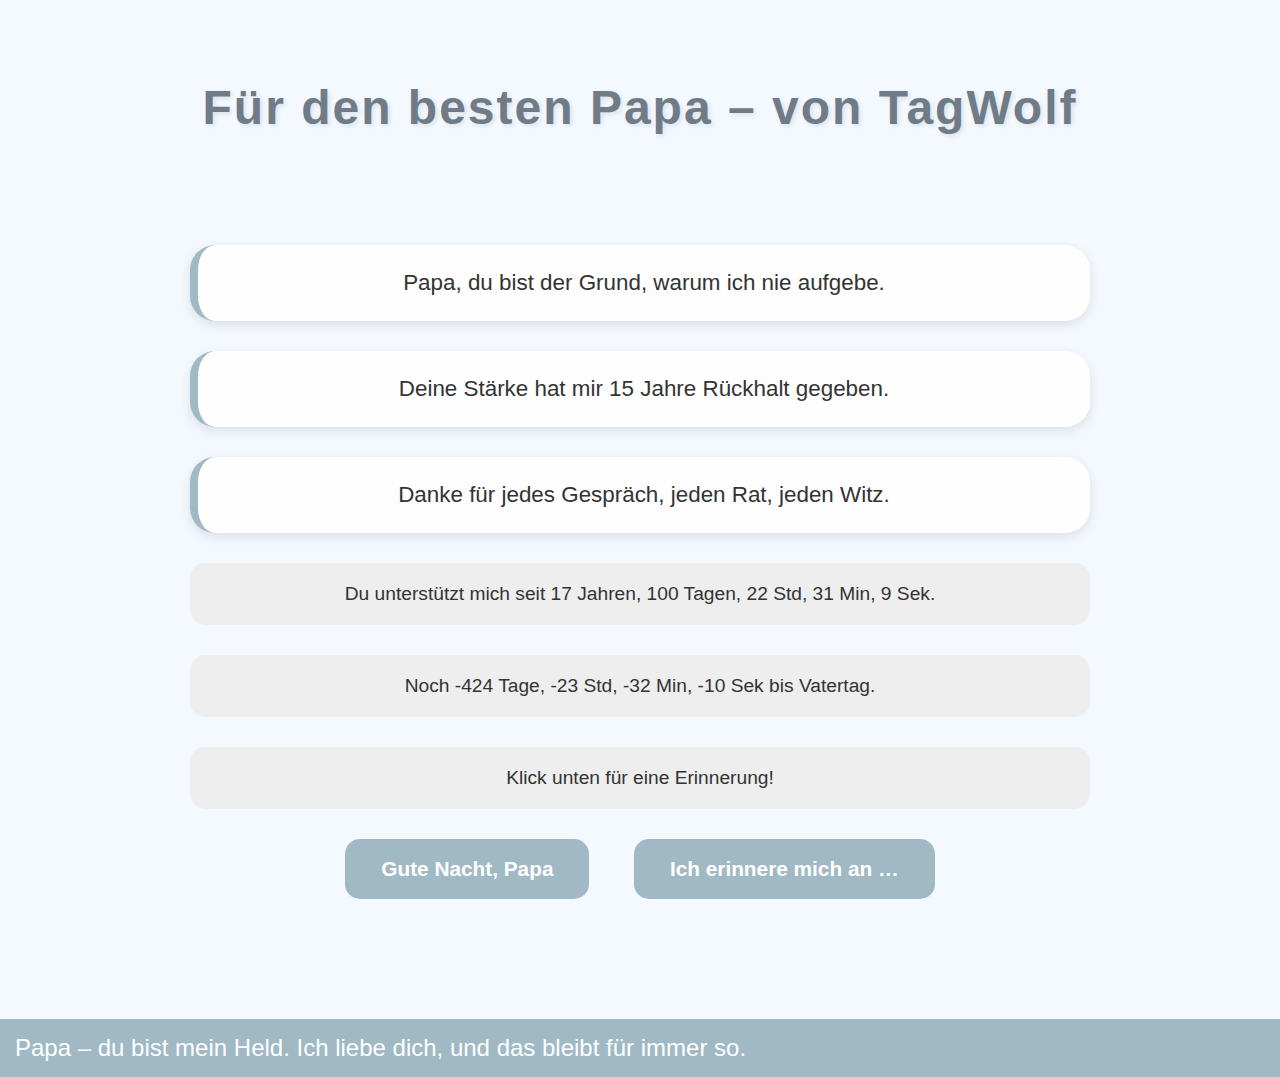
<file: index.html>
<!DOCTYPE html>
<html lang="de">
<head>
  <meta charset="UTF-8">
  <title>Für Papa – von TagWolf</title>
  <style>
    html, body {
      margin: 0;
      padding: 0;
      font-family: 'Segoe UI', sans-serif;
      background: #f4f9ff; /* Sanftes Blau */
      color: #333;
      transition: background 1s, color 1s;
      overflow-x: hidden;
    }

    header {
      text-align: center;
      padding: 80px 20px 40px;
      font-size: 3rem;
      font-weight: bold;
      color: #6f7c87; /* Freundliches Grau-Blau */
      letter-spacing: 2px;
      text-shadow: 2px 2px 5px rgba(0, 0, 0, 0.1);
    }

    .container {
      max-width: 900px;
      margin: 0 auto;
      padding: 40px 20px;
      text-align: center;
    }

    .feature {
      margin: 30px 0;
      padding: 25px;
      background: #fefefe; /* Helles Creme */
      border-left: 8px solid #a0b9c5; /* Sanftes Blau */
      border-radius: 25px;
      box-shadow: 0 4px 12px rgba(0,0,0,0.1);
      font-size: 1.4rem;
      transition: transform 0.3s ease, box-shadow 0.3s;
    }

    .feature:hover {
      transform: translateX(10px);
      box-shadow: 0 8px 20px rgba(0,0,0,0.15);
    }

    .button {
      display: inline-block;
      padding: 18px 36px;
      margin: 30px 20px;
      background: #a0b9c5; /* Sanftes Blau */
      color: white;
      font-weight: bold;
      font-size: 1.3rem;
      border: none;
      border-radius: 15px;
      cursor: pointer;
      transition: background 0.3s, transform 0.3s;
    }

    .button:hover {
      background: #8cacc9;
      transform: scale(1.05);
    }

    .info-box {
      background: #eee;
      padding: 20px;
      margin-top: 30px;
      border-radius: 15px;
      font-size: 1.2rem;
    }

    .ticker {
      margin-top: 50px;
      background: #a0b9c5; /* Sanftes Blau */
      color: white;
      padding: 15px;
      font-size: 1.5rem;
      animation: ticker 20s linear infinite;
      white-space: nowrap;
      overflow: hidden;
    }

    @keyframes ticker {
      0% { transform: translateX(100%); }
      100% { transform: translateX(-100%); }
    }

    .heart {
      position: absolute;
      pointer-events: none;
      animation: floatUp 2s ease-out forwards;
      font-size: 30px;
    }

    @keyframes floatUp {
      0% { transform: translateY(0) scale(1); opacity: 1; }
      100% { transform: translateY(-150px) scale(1.5); opacity: 0; }
    }

    /* Darkmode mit Sternenhimmel */
    body.dark {
      background: #0a0a0a;
      color: #e0e0e0;
    }

    body.dark .container {
      background: transparent;
    }

    body.dark .feature {
      background: rgba(255,255,255,0.1);
      border-left: 8px solid #ccc;
    }

    body.dark .info-box {
      background: rgba(255,255,255,0.1);
    }

    .stars {
      position: fixed;
      top: 0; left: 0;
      width: 100%; height: 100%;
      pointer-events: none;
      z-index: -1;
      background: transparent;
    }

    .star {
      position: absolute;
      width: 4px; height: 4px;
      background: white;
      border-radius: 50%;
      animation: twinkle 2s infinite ease-in-out alternate;
    }

    @keyframes twinkle {
      from { opacity: 0.2; }
      to { opacity: 1; }
    }
  </style>
</head>
<body>

  <header>
    Für den besten Papa – von TagWolf
  </header>

  <div class="container">
    <div class="feature">Papa, du bist der Grund, warum ich nie aufgebe.</div>
    <div class="feature">Deine Stärke hat mir 15 Jahre Rückhalt gegeben.</div>
    <div class="feature">Danke für jedes Gespräch, jeden Rat, jeden Witz.</div>

    <div class="info-box" id="supportTimer"></div>
    <div class="info-box" id="vatertagCountdown"></div>
    <div class="info-box" id="memoryBox">Klick unten für eine Erinnerung!</div>

    <button class="button" onclick="sayGoodNight()">Gute Nacht, Papa</button>
    <button class="button" onclick="showMemory()">Ich erinnere mich an …</button>
  </div>

  <div class="ticker">
    Papa – du bist mein Held. Ich liebe dich, und das bleibt für immer so.
  </div>

  <audio id="music" src="https://www.bensound.com/bensound-music/bensound-sweet.mp3"></audio>
  <div class="stars" id="stars"></div>

  <script>
    // Herz bei Maus
    document.addEventListener('mousemove', function(e) {
      const heart = document.createElement('div');
      heart.textContent = '❤️';
      heart.className = 'heart';
      heart.style.left = (e.pageX - 15) + 'px';
      heart.style.top = (e.pageY - 15) + 'px';
      document.body.appendChild(heart);
      setTimeout(() => heart.remove(), 2000);
    });

    // Erinnerungen
    const memories = [
      "Erinnerst du dich an den Server-Crash?",
      "Unsere erste Begegnung",
      "Wie Amres mich immer anscheißt, weil ich Scream anmach? 😄"
    ];
    function showMemory() {
      const random = memories[Math.floor(Math.random() * memories.length)];
      document.getElementById('memoryBox').innerText = random;
    }

    // Timer
    function updateTimer() {
      const start = new Date('2009-04-21T00:00:00');
      const now = new Date();
      const diff = now - start;
      const years = Math.floor(diff / (1000 * 60 * 60 * 24 * 365.25));
      const days = Math.floor(diff / (1000 * 60 * 60 * 24)) % 365;
      const hours = now.getHours();
      const minutes = now.getMinutes();
      const seconds = now.getSeconds();
      document.getElementById('supportTimer').innerText =
        `Du unterstützt mich seit ${years} Jahren, ${days} Tagen, ${hours} Std, ${minutes} Min, ${seconds} Sek.`;
    }
    setInterval(updateTimer, 1000);
    updateTimer();

    // Countdown bis Vatertag 2025
    function updateCountdown() {
      const target = new Date('2025-05-29T00:00:00');
      const now = new Date();
      const diff = target - now;
      const days = Math.floor(diff / (1000 * 60 * 60 * 24));
      const hours = Math.floor(diff / (1000 * 60 * 60)) % 24;
      const minutes = Math.floor(diff / (1000 * 60)) % 60;
      const seconds = Math.floor(diff / 1000) % 60;
      document.getElementById('vatertagCountdown').innerText =
        `Noch ${days} Tage, ${hours} Std, ${minutes} Min, ${seconds} Sek bis Vatertag.`;
    }
    setInterval(updateCountdown, 1000);
    updateCountdown();

    // Gute Nacht Funktion
    function sayGoodNight() {
      document.body.classList.toggle('dark');
      document.getElementById('music').play();
      const msg = new SpeechSynthesisUtterance("Gute Nacht Papa, ich hab dich doch lieb.");
      msg.lang = 'de-DE';
      speechSynthesis.speak(msg);
      createStars();
    }

    // Sterne erzeugen
    function createStars() {
      const starsContainer = document.getElementById('stars');
      starsContainer.innerHTML = '';
      for (let i = 0; i < 150; i++) {
        const star = document.createElement('div');
        star.className = 'star';
        star.style.left = Math.random() * 100 + '%';
        star.style.top = Math.random() * 100 + '%';
        star.style.animationDuration = (1 + Math.random() * 3) + 's';
        starsContainer.appendChild(star);
      }
    }
  </script>

</body>
</html>
</file>
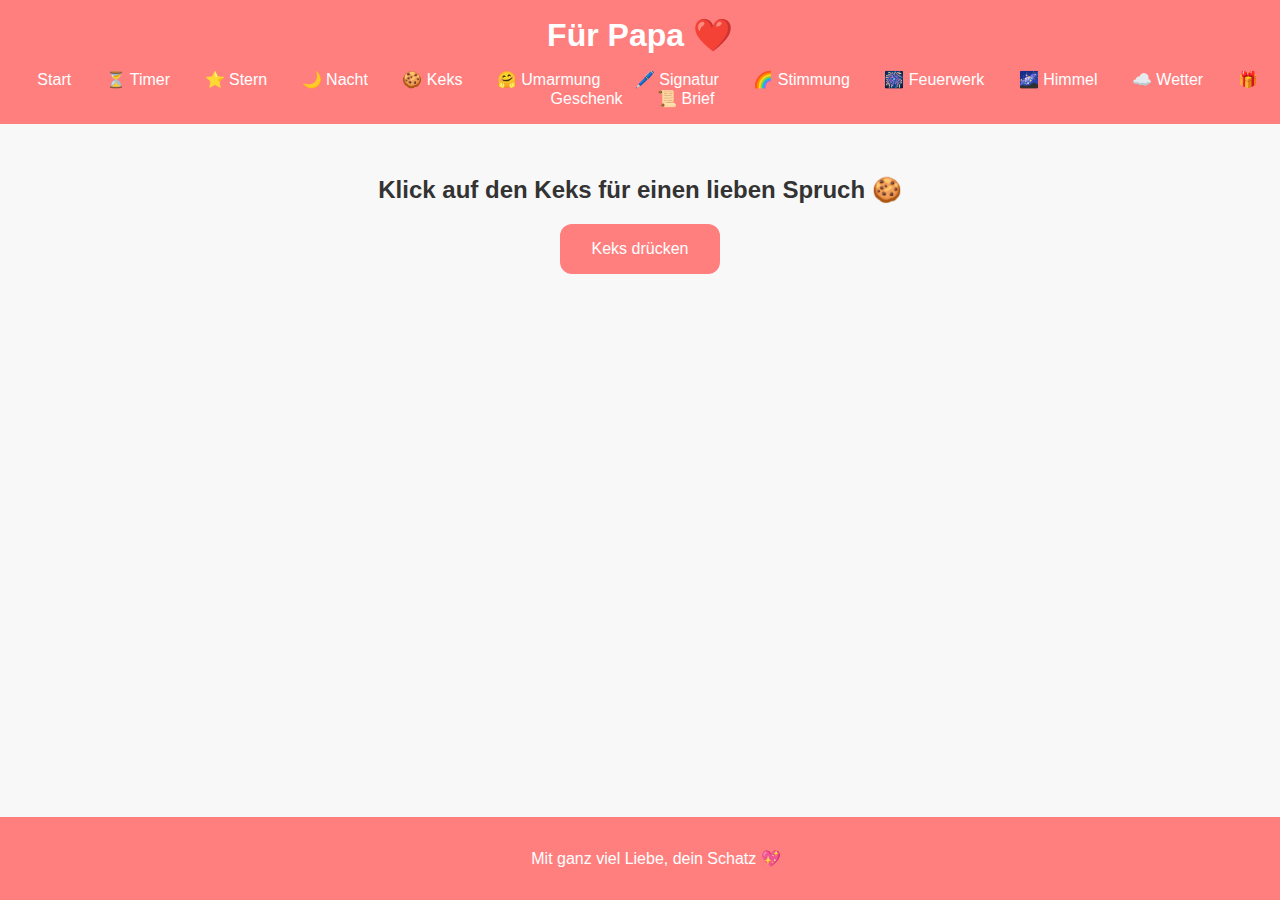
<file: keks.html>
<!DOCTYPE html>
<html lang="de">
<head>
  <meta charset="UTF-8">
  <title>Papa-Keks ❤️</title>
  <link rel="stylesheet" href="assets/styles.css">
</head>
<body>
  <header>
    <h1>Für Papa ❤️</h1>
    <nav>
      <a href="index.html">Start</a>
      <a href="time.html">⏳ Timer</a>
      <a href="stern.html">⭐ Stern</a>
      <a href="gutenacht.html">🌙 Nacht</a>
      <a href="keks.html">🍪 Keks</a>
      <a href="umarmung.html">🤗 Umarmung</a>
      <a href="signatur.html">🖊️ Signatur</a>
      <a href="stimmung.html">🌈 Stimmung</a>
      <a href="feuerwerk.html">🎆 Feuerwerk</a>
      <a href="nachtmodus.html">🌌 Himmel</a>
      <a href="wetter.html">☁️ Wetter</a>
      <a href="geschenk.html">🎁 Geschenk</a>
      <a href="brief.html">📜 Brief</a>
    </nav>
  </header>

  <main>
    <h2>Klick auf den Keks für einen lieben Spruch 🍪</h2>
    <button onclick="showKeks()">Keks drücken</button>
    <p id="spruch" style="font-size: 1.5rem; margin-top: 1.5rem;"></p>
  </main>

  <footer>
    <p>Mit ganz viel Liebe, dein Schatz 💖</p>
  </footer>

  <script>
    const sprueche = [
      "Du bist der Beste, Papa!",
      "Ich liebe deine Umarmungen!",
      "Danke, dass du immer für mich da bist!",
      "Dein Lächeln macht meinen Tag besser ❤️",
      "Ohne dich wäre ich nur halb so glücklich!",
      "Dein Herz ist mein Zuhause 💖"
    ];
    function showKeks() {
      const r = Math.floor(Math.random() * sprueche.length);
      document.getElementById("spruch").textContent = sprueche[r];
    }
  </script>
</body>
</html>
</file>
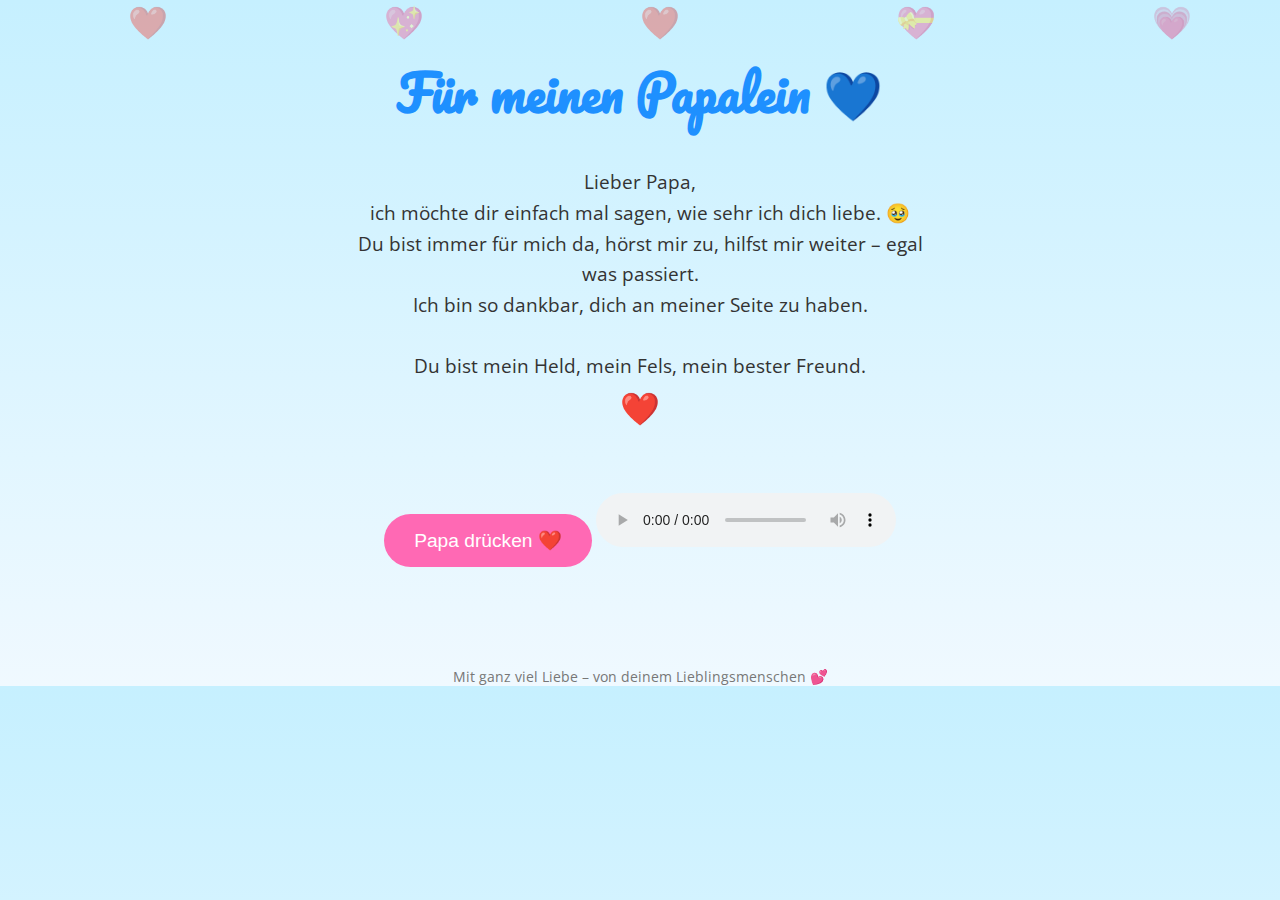
<file: papa.html>
<!DOCTYPE html>
<html lang="de">
<head>
  <meta charset="UTF-8" />
  <meta name="viewport" content="width=device-width, initial-scale=1.0" />
  <title>Für meinen Papalein 💙</title>
  <link href="https://fonts.googleapis.com/css2?family=Pacifico&family=Open+Sans&display=swap" rel="stylesheet">
  <style>
    body {
      margin: 0;
      padding: 0;
      background: linear-gradient(to bottom, #c6f0ff, #f0f9ff);
      font-family: 'Open Sans', sans-serif;
      text-align: center;
      color: #333;
      overflow-x: hidden;
      position: relative;
    }

    h1 {
      font-family: 'Pacifico', cursive;
      font-size: 3rem;
      margin-top: 50px;
      color: #1e90ff;
      animation: fadeIn 2s ease-in-out;
    }

    p {
      font-size: 1.2rem;
      width: 80%;
      max-width: 600px;
      margin: 30px auto;
      line-height: 1.6;
      animation: slideUp 2s ease-in-out;
    }

    .heart {
      font-size: 2rem;
      color: red;
      animation: heartbeat 1.5s infinite;
    }

    .footer {
      margin-top: 100px;
      font-size: 0.9rem;
      color: #777;
    }

    .hug-button {
      background-color: #ff69b4;
      border: none;
      color: white;
      padding: 15px 30px;
      font-size: 1.2rem;
      border-radius: 50px;
      cursor: pointer;
      margin-top: 30px;
      transition: transform 0.2s, box-shadow 0.2s;
    }

    .hug-button:hover {
      transform: scale(1.05);
      box-shadow: 0 5px 15px rgba(255, 105, 180, 0.4);
    }

    .hug-button.animate {
      animation: bounce 0.4s ease;
    }

    @keyframes bounce {
      0%   { transform: scale(1); }
      30%  { transform: scale(1.15); }
      60%  { transform: scale(0.95); }
      100% { transform: scale(1); }
    }

    .hug-message, .love-text {
      display: none;
      margin-top: 20px;
      font-size: 1.2rem;
      color: #ff1493;
      animation: fadeIn 1s ease-in-out;
    }

    .love-text {
      font-size: 2rem;
      font-family: 'Pacifico', cursive;
      color: #e60073;
      animation: floatUp 1.2s ease forwards;
    }

    @keyframes fadeIn {
      from { opacity: 0; transform: translateY(-10px); }
      to { opacity: 1; transform: translateY(0); }
    }

    @keyframes floatUp {
      from { opacity: 0; transform: translateY(20px) scale(0.9); }
      to { opacity: 1; transform: translateY(0) scale(1); }
    }

    .floating-hearts {
      position: fixed;
      top: 0;
      left: 0;
      width: 100%;
      height: 100%;
      pointer-events: none;
      z-index: 0;
    }

    .floating-hearts span {
      position: absolute;
      display: block;
      color: rgba(255, 0, 0, 0.4);
      animation: float 10s linear infinite;
      font-size: 2rem;
    }

    @keyframes float {
      0% { transform: translateY(100vh) rotate(0deg); opacity: 0; }
      50% { opacity: 1; }
      100% { transform: translateY(-10vh) rotate(360deg); opacity: 0; }
    }

    /* Herz-Explosion */
    .explosion {
      position: absolute;
      pointer-events: none;
      animation: explode 1s forwards;
      font-size: 2rem;
    }

    @keyframes explode {
      0% { transform: scale(0); opacity: 1; }
      100% { transform: scale(2); opacity: 0; }
    }

    audio {
      margin-top: 30px;
    }
  </style>
</head>
<body>
  <div class="floating-hearts">
    <span style="left: 10%;">❤️</span>
    <span style="left: 30%; animation-delay: 2s;">💖</span>
    <span style="left: 50%; animation-delay: 4s;">❤️</span>
    <span style="left: 70%; animation-delay: 6s;">💝</span>
    <span style="left: 90%; animation-delay: 8s;">💗</span>
  </div>

  <h1>Für meinen Papalein 💙</h1>
  <p>
    Lieber Papa,<br />
    ich möchte dir einfach mal sagen, wie sehr ich dich liebe. 🥹<br />
    Du bist immer für mich da, hörst mir zu, hilfst mir weiter – egal was passiert.<br />
    Ich bin so dankbar, dich an meiner Seite zu haben.<br /><br />
    Du bist mein Held, mein Fels, mein bester Freund.<br />
    <span class="heart">❤️</span>
  </p>

  <button class="hug-button" id="hugButton" onclick="showHugMagic(event)">Papa drücken ❤️</button>
  <div class="hug-message" id="hugMessage">*drückt dich ganz fest* 🤗 Ich hab dich sooooo lieb!</div>
  <div class="love-text" id="loveText">Ich liebe dich! 💗</div>

  <!-- Hintergrundmusik -->
  <audio controls autoplay loop>
    <source src="https://www.bensound.com/bensound-music/bensound-love.mp3" type="audio/mp3">
    Dein Browser unterstützt kein Audio-Element.
  </audio>

  <!-- Klick-Soundeffekt -->
  <audio id="clickSound">
    <source src="https://assets.mixkit.co/sfx/preview/mixkit-small-pop-1113.mp3" type="audio/mpeg">
  </audio>

  <div class="footer">Mit ganz viel Liebe – von deinem Lieblingsmenschen 💕</div>

  <script>
    function showHugMagic(e) {
      const btn = document.getElementById("hugButton");
      const msg = document.getElementById("hugMessage");
      const text = document.getElementById("loveText");
      const sound = document.getElementById("clickSound");

      // Nachricht + Text anzeigen
      msg.style.display = "block";
      text.style.display = "block";

      // Button animieren & Sound abspielen
      btn.classList.add("animate");
      sound.play();

      // Herz-Explosion
      for (let i = 0; i < 10; i++) {
        const heart = document.createElement("div");
        heart.className = "explosion";
        heart.innerText = "💖";
        document.body.appendChild(heart);

        const x = e.clientX + (Math.random() - 0.5) * 100;
        const y = e.clientY + (Math.random() - 0.5) * 100;
        heart.style.left = `${x}px`;
        heart.style.top = `${y}px`;

        setTimeout(() => heart.remove(), 1000);
      }

      setTimeout(() => {
        btn.classList.remove("animate");
      }, 400);
    }
  </script>
</body>
</html>
</file>
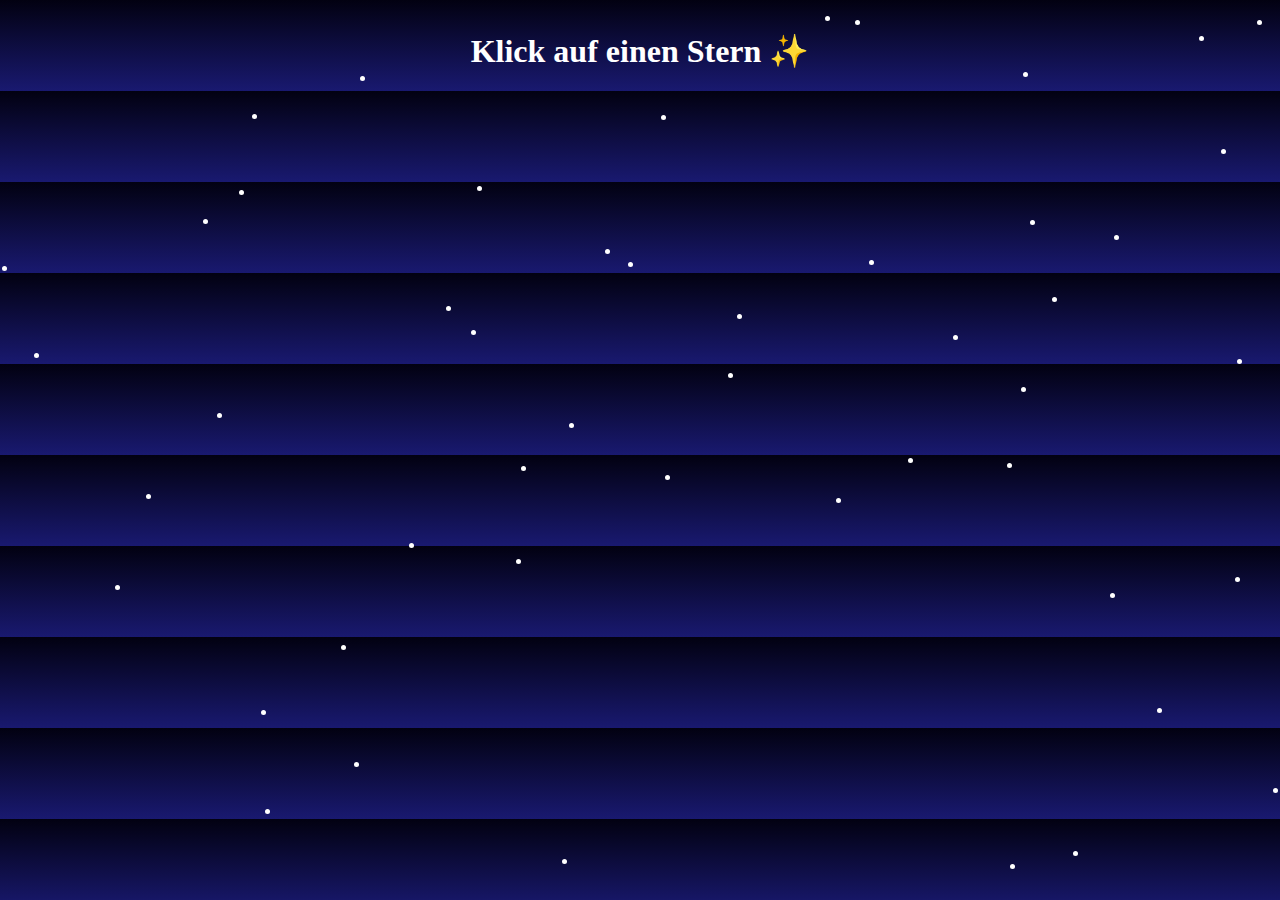
<file: stern.html>
<!DOCTYPE html>
<html lang="de">
<head>
  <meta charset="UTF-8" />
  <title>Stern für Papa</title>
  <style>
    body {
      margin: 0;
      background: linear-gradient(to bottom, #020111, #191970);
      overflow: hidden;
      color: white;
      font-family: 'Segoe UI', cursive;
      text-align: center;
    }
    .star {
      position: absolute;
      width: 5px;
      height: 5px;
      background: white;
      border-radius: 50%;
      animation: twinkle 2s infinite alternate;
      cursor: pointer;
    }
    @keyframes twinkle {
      from { opacity: 0.2; transform: scale(1); }
      to { opacity: 1; transform: scale(1.3); }
    }
    #message {
      position: fixed;
      top: 40%;
      left: 50%;
      transform: translate(-50%, -50%);
      font-size: 2rem;
      display: none;
      background: rgba(0, 0, 0, 0.6);
      padding: 1rem 2rem;
      border-radius: 12px;
    }
  </style>
</head>
<body>
  <h1 style="margin-top: 2rem;">Klick auf einen Stern ✨</h1>
  <div id="message">Dieser Stern gehört nur dir, Papa ✨</div>

  <script>
    for (let i = 0; i < 50; i++) {
      const star = document.createElement("div");
      star.classList.add("star");
      star.style.top = `${Math.random() * 100}%`;
      star.style.left = `${Math.random() * 100}%`;
      star.addEventListener("click", () => {
        document.getElementById("message").style.display = "block";
        setTimeout(() => {
          document.getElementById("message").style.display = "none";
        }, 3000);
      });
      document.body.appendChild(star);
    }
  </script>
</body>
</html>
</file>
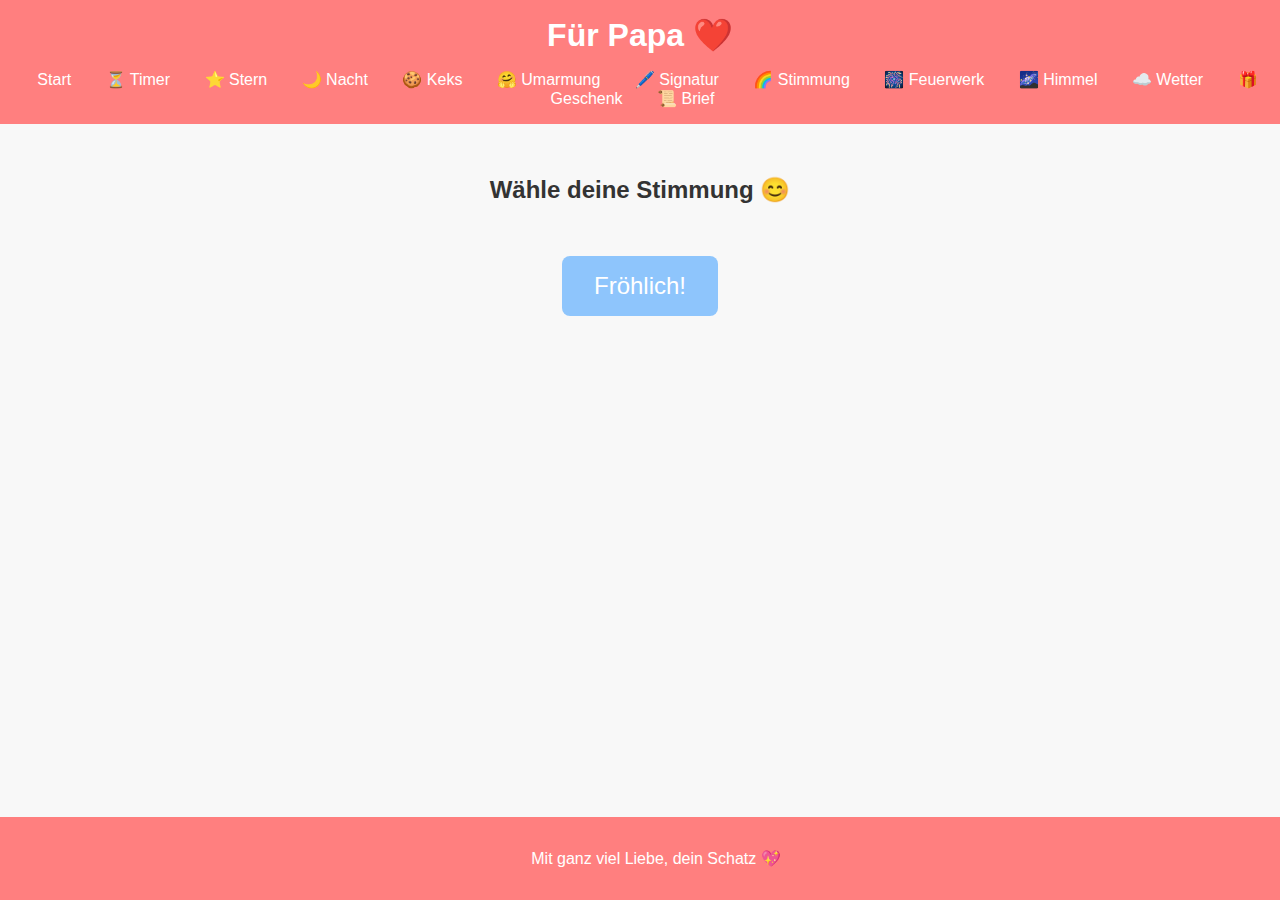
<file: stimmung.html>
<!DOCTYPE html>
<html lang="de">
<head>
  <meta charset="UTF-8">
  <title>Stimmungs-Wechsler</title>
  <link rel="stylesheet" href="assets/styles.css">
  <style>
    body {
      transition: background-color 1s, color 1s;
    }
    #moodButton {
      padding: 1rem 2rem;
      margin-top: 2rem;
      font-size: 1.5rem;
      border: none;
      background-color: #8ec5fc;
      border-radius: 8px;
      cursor: pointer;
    }
  </style>
</head>
<body>
  <header>
    <h1>Für Papa ❤️</h1>
    <nav>
      <a href="index.html">Start</a>
      <a href="time.html">⏳ Timer</a>
      <a href="stern.html">⭐ Stern</a>
      <a href="gutenacht.html">🌙 Nacht</a>
      <a href="keks.html">🍪 Keks</a>
      <a href="umarmung.html">🤗 Umarmung</a>
      <a href="signatur.html">🖊️ Signatur</a>
      <a href="stimmung.html">🌈 Stimmung</a>
      <a href="feuerwerk.html">🎆 Feuerwerk</a>
      <a href="nachtmodus.html">🌌 Himmel</a>
      <a href="wetter.html">☁️ Wetter</a>
      <a href="geschenk.html">🎁 Geschenk</a>
      <a href="brief.html">📜 Brief</a>
    </nav>
  </header>

  <main>
    <h2>Wähle deine Stimmung 😊</h2>
    <button id="moodButton" onclick="changeMood()">Fröhlich!</button>
  </main>

  <footer>
    <p>Mit ganz viel Liebe, dein Schatz 💖</p>
  </footer>

  <script>
    function changeMood() {
      document.body.style.backgroundColor = "#ff7f7f"; 
      document.body.style.color = "#fff";
      document.getElementById("moodButton").style.backgroundColor = "#ffcc00";
      document.getElementById("moodButton").textContent = "Glücklich! 😄";
    }
  </script>
</body>
</html>
</file>
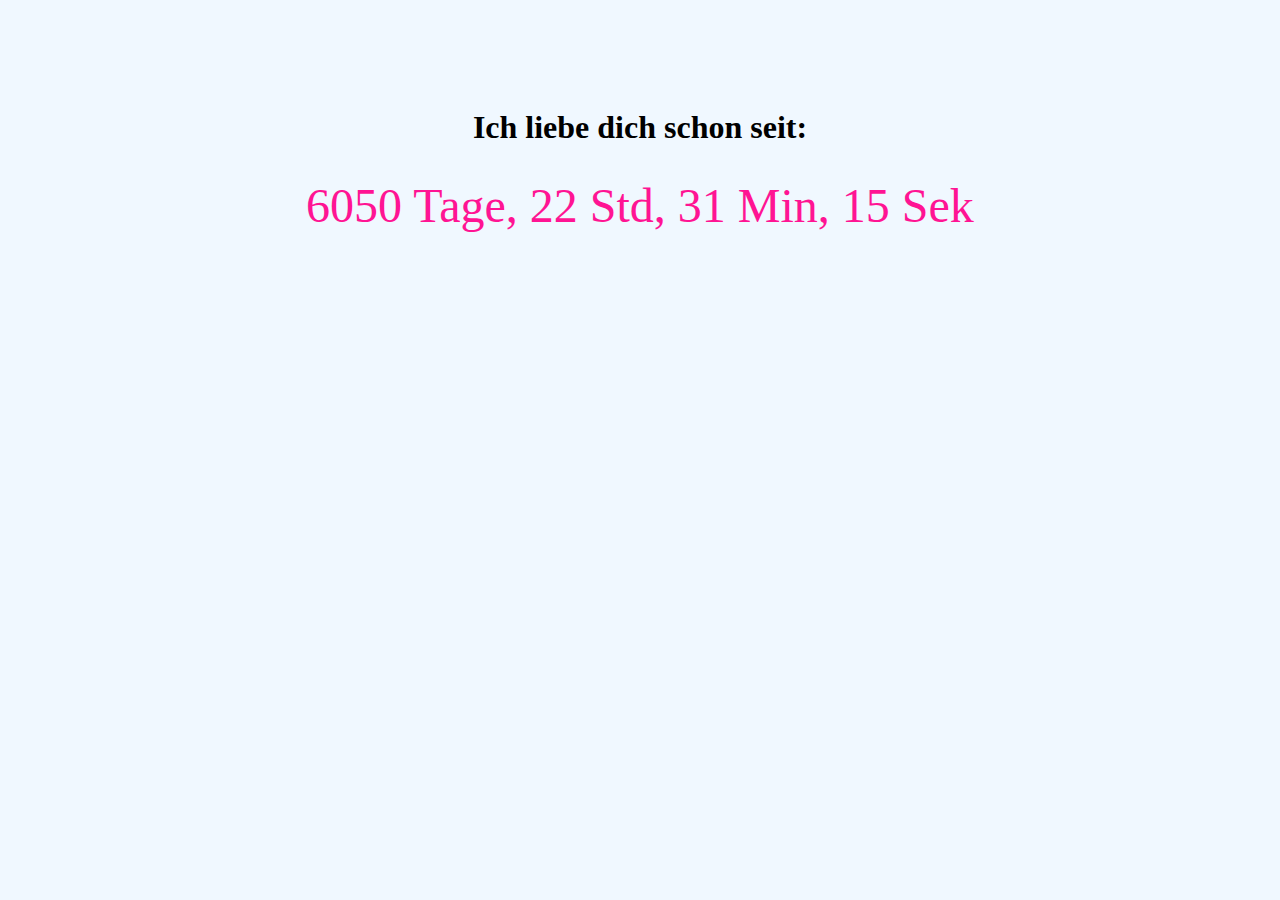
<file: time.html>
<!DOCTYPE html>
<html lang="de">
<head>
  <meta charset="UTF-8">
  <title>Unsere Zeit</title>
  <style>
    body { font-family: 'Segoe UI'; text-align: center; padding-top: 5rem; background: #f0f8ff; }
    h1 { font-size: 2rem; }
    #timer { font-size: 3rem; margin-top: 2rem; color: #ff1493; }
  </style>
</head>
<body>
  <h1>Ich liebe dich schon seit:</h1>
  <div id="timer">Lade...</div>

  <script>
    const start = new Date("2010-01-01T00:00:00");
    function updateTimer() {
      const now = new Date();
      const diff = now - start;
      const days = Math.floor(diff / (1000 * 60 * 60 * 24));
      const hours = Math.floor((diff / (1000 * 60 * 60)) % 24);
      const minutes = Math.floor((diff / (1000 * 60)) % 60);
      const seconds = Math.floor((diff / 1000) % 60);
      document.getElementById('timer').textContent =
        `${days} Tage, ${hours} Std, ${minutes} Min, ${seconds} Sek`;
    }
    setInterval(updateTimer, 1000);
    updateTimer();
  </script>
</body>
</html>
</file>
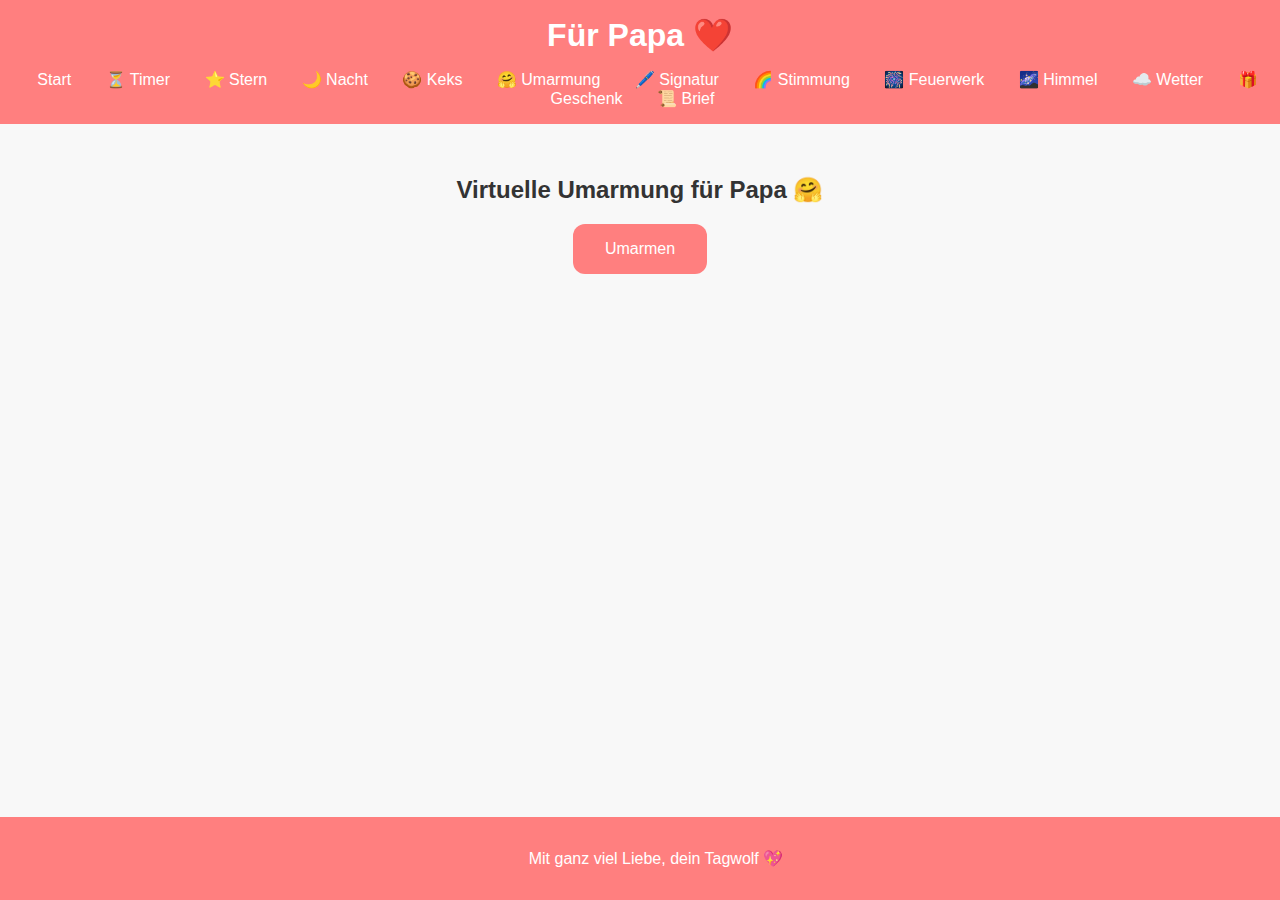
<file: umarmung.html>
<!DOCTYPE html>
<html lang="de">
<head>
  <meta charset="UTF-8">
  <title>Virtuelle Umarmung</title>
  <link rel="stylesheet" href="assets/styles.css">
  <style>
    #arms {
      position: absolute;
      width: 100vw;
      height: 100vh;
      display: none;
      background: rgba(255, 0, 0, 0.5);
      border-radius: 50%;
      transition: all 1s;
    }
  </style>
</head>
<body>
  <header>
    <h1>Für Papa ❤️</h1>
    <nav>
      <a href="index.html">Start</a>
      <a href="time.html">⏳ Timer</a>
      <a href="stern.html">⭐ Stern</a>
      <a href="gutenacht.html">🌙 Nacht</a>
      <a href="keks.html">🍪 Keks</a>
      <a href="umarmung.html">🤗 Umarmung</a>
      <a href="signatur.html">🖊️ Signatur</a>
      <a href="stimmung.html">🌈 Stimmung</a>
      <a href="feuerwerk.html">🎆 Feuerwerk</a>
      <a href="nachtmodus.html">🌌 Himmel</a>
      <a href="wetter.html">☁️ Wetter</a>
      <a href="geschenk.html">🎁 Geschenk</a>
      <a href="brief.html">📜 Brief</a>
    </nav>
  </header>

  <main>
    <h2>Virtuelle Umarmung für Papa 🤗</h2>
    <button onclick="giveHug()">Umarmen</button>
    <div id="arms"></div>
  </main>

  <footer>
    <p>Mit ganz viel Liebe, dein Tagwolf 💖</p>
  </footer>

  <script>
    function giveHug() {
      const arms = document.getElementById("arms");
      arms.style.display = "block";
      setTimeout(() => {
        arms.style.width = "0vw";
        arms.style.height = "0vh";
      }, 2000);
    }
  </script>
</body>
</html>
</file>
<file: assets/styles.css>
body {
  font-family: Arial, sans-serif;
  margin: 0;
  padding: 0;
  background-color: #f8f8f8;
  color: #333;
}

header {
  background-color: #ff7f7f;
  padding: 1rem;
  text-align: center;
}

header h1 {
  margin: 0;
  font-size: 2rem;
  color: white;
}

nav {
  margin-top: 1rem;
}

nav a {
  color: white;
  margin: 0 15px;
  text-decoration: none;
  font-size: 1rem;
}

nav a:hover {
  text-decoration: underline;
}

main {
  padding: 2rem;
  text-align: center;
}

footer {
  background-color: #ff7f7f;
  color: white;
  text-align: center;
  padding: 1rem;
  position: fixed;
  bottom: 0;
  width: 100%;
}

button {
  padding: 1rem 2rem;
  font-size: 1rem;
  border: none;
  background-color: #ff7f7f;
  color: white;
  border-radius: 12px;
  cursor: pointer;
}

button:hover {
  background-color: #ffcc00;
}
</file>
